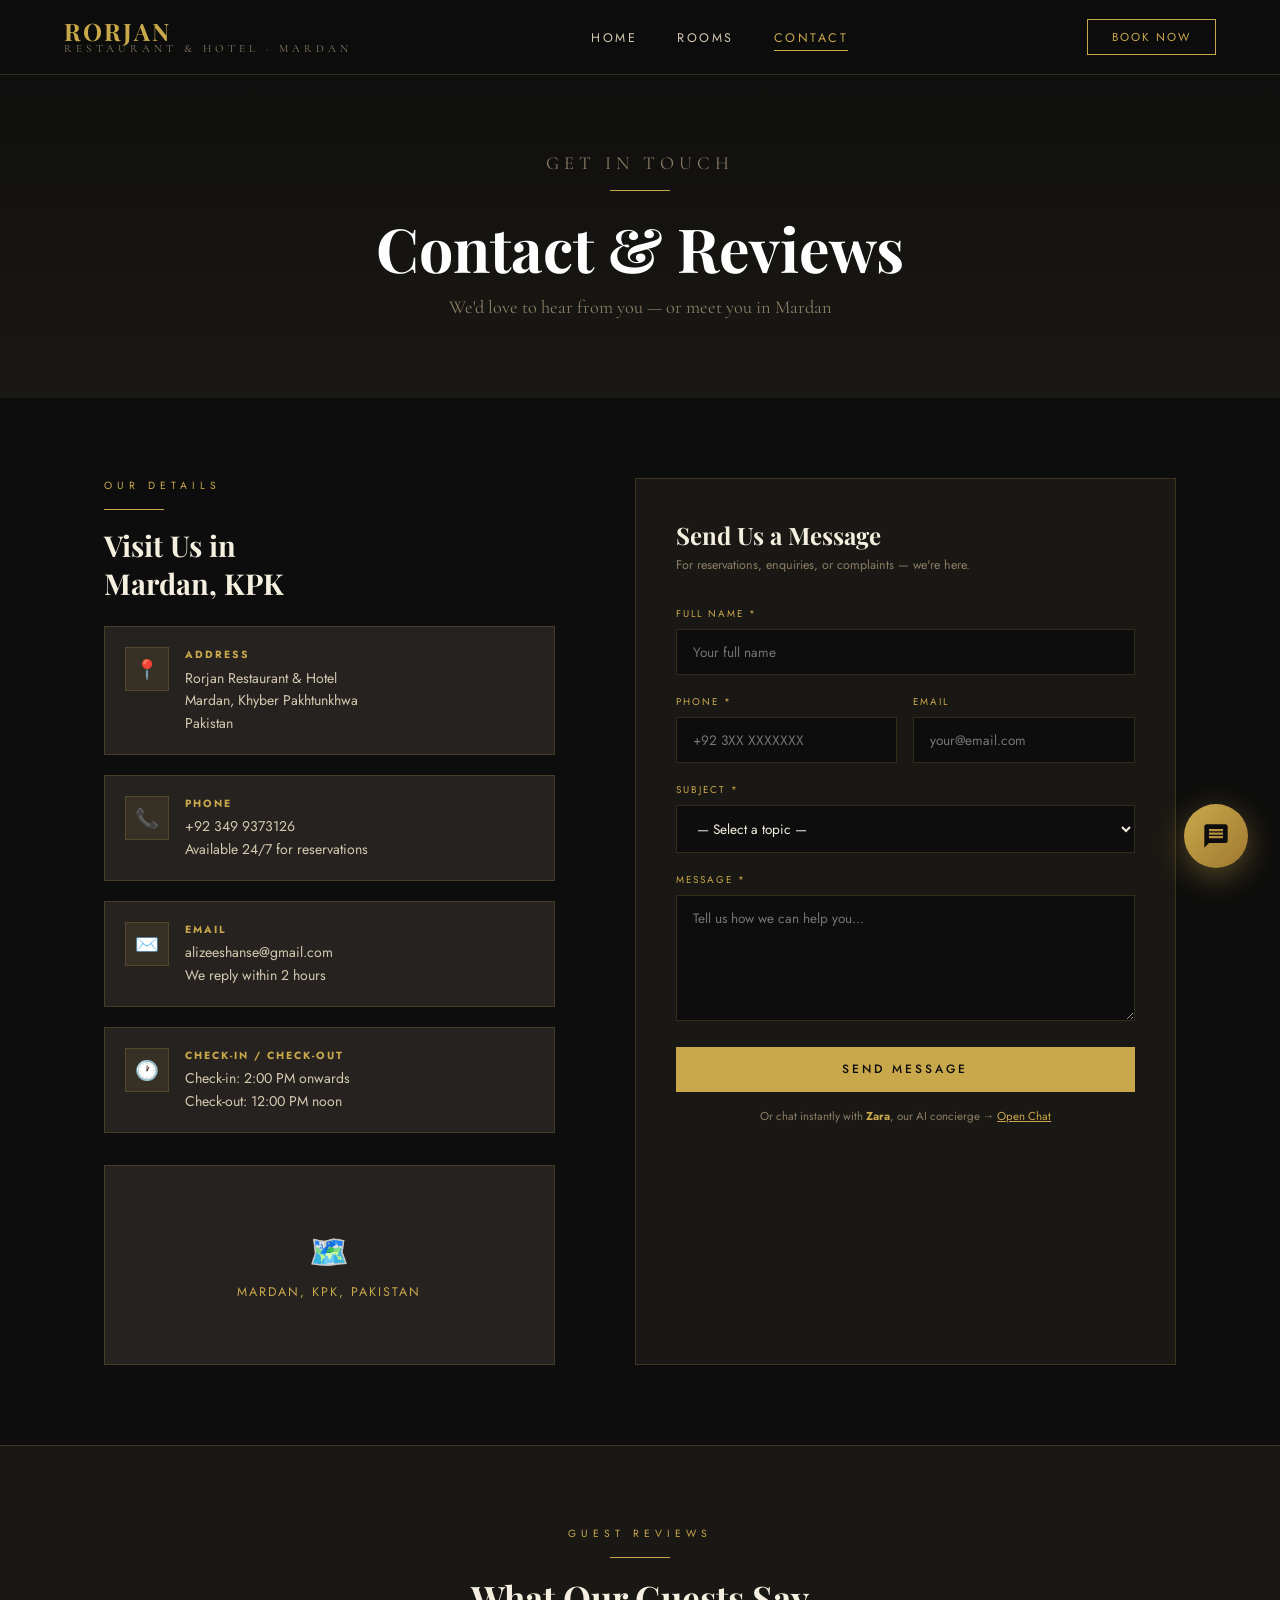
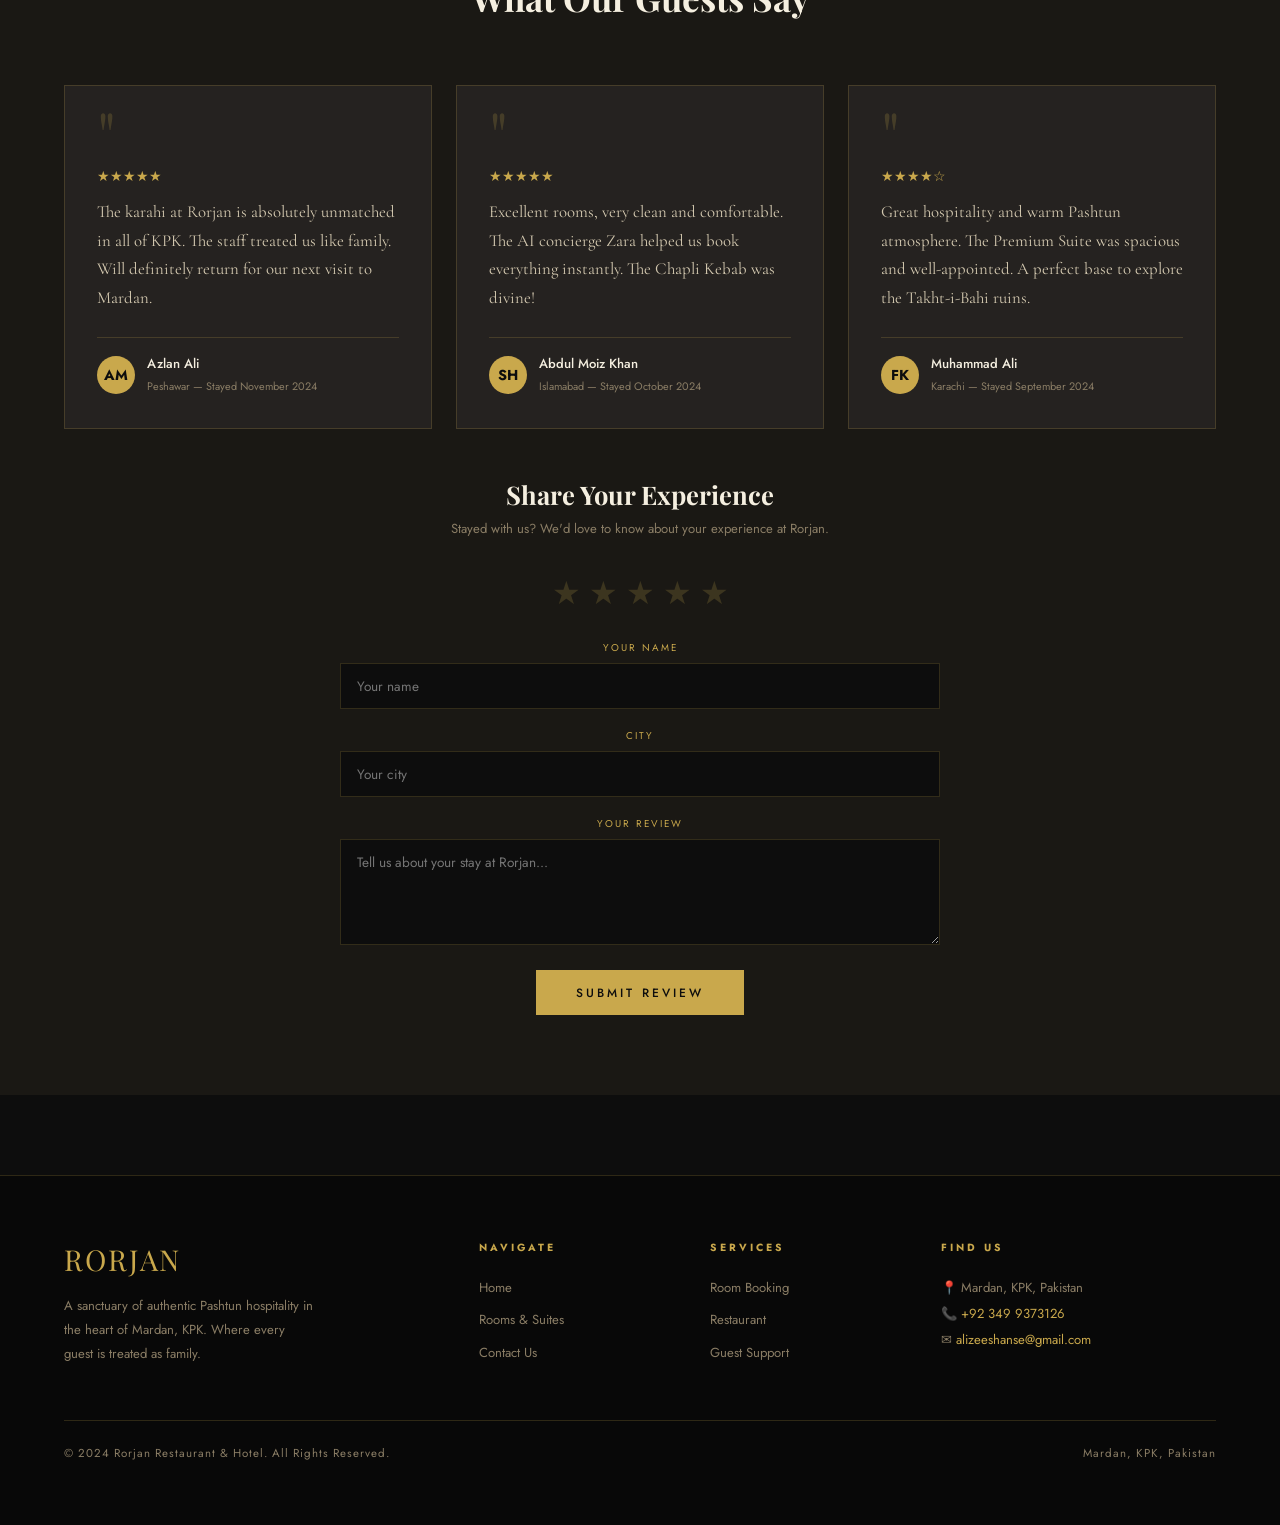
<file: contact.html>
<!DOCTYPE html>
<html lang="en">
<head>
  <meta charset="UTF-8"/>
  <meta name="viewport" content="width=device-width, initial-scale=1.0"/>
  <title>Contact & Reviews — Rorjan Hotel, Mardan</title>
  <link rel="stylesheet" href="/static/style.css"/>
  <style>
    /* ── CONTACT PAGE ── */
    .contact-hero {
      padding: 9rem 4rem 5rem;
      text-align: center;
      background: linear-gradient(to bottom, var(--dark), var(--dark2));
      position: relative;
      overflow: hidden;
    }

    .contact-hero::before {
      content: '';
      position: absolute; inset: 0;
      background: url('https://images.unsplash.com/photo-1520250497591-112f2f40a3f4?w=1600&q=70') center/cover;
      opacity: 0.06;
    }

    .contact-hero h1 {
      font-family: 'Playfair Display', serif;
      font-size: clamp(2.5rem, 5vw, 3.8rem);
      color: var(--white);
      position: relative;
    }

    .contact-hero p {
      font-family: 'Cormorant Garamond', serif;
      font-size: 1.15rem;
      color: var(--text-dim);
      position: relative;
      margin-top: 0.5rem;
    }

    /* Contact Section */
    .contact-section {
      padding: 5rem 4rem;
      display: grid;
      grid-template-columns: 1fr 1.2fr;
      gap: 5rem;
      max-width: 1200px;
      margin: 0 auto;
    }

    .contact-info h2 {
      font-family: 'Playfair Display', serif;
      font-size: 1.8rem;
      color: var(--cream);
      margin: 1rem 0 1.5rem;
    }

    .contact-cards {
      display: flex;
      flex-direction: column;
      gap: 1.2rem;
    }

    .contact-card {
      display: flex;
      align-items: flex-start;
      gap: 1rem;
      padding: 1.25rem;
      background: var(--dark3);
      border: 1px solid var(--border);
      transition: border-color 0.3s;
    }

    .contact-card:hover { border-color: var(--gold); }

    .contact-card .icon-box {
      width: 44px;
      height: 44px;
      background: rgba(201,168,76,0.1);
      border: 1px solid var(--border);
      display: flex;
      align-items: center;
      justify-content: center;
      font-size: 1.2rem;
      flex-shrink: 0;
    }

    .contact-card .info h4 {
      font-size: 0.65rem;
      letter-spacing: 2px;
      text-transform: uppercase;
      color: var(--gold);
      margin-bottom: 0.3rem;
    }

    .contact-card .info p {
      font-size: 0.88rem;
      color: var(--text);
      line-height: 1.6;
    }

    .contact-card .info a {
      color: var(--text);
      text-decoration: none;
      transition: color 0.2s;
    }

    .contact-card .info a:hover { color: var(--gold); }

    /* Map placeholder */
    .map-box {
      margin-top: 2rem;
      height: 200px;
      background: var(--dark3);
      border: 1px solid var(--border);
      display: flex;
      flex-direction: column;
      align-items: center;
      justify-content: center;
      gap: 0.5rem;
      position: relative;
      overflow: hidden;
    }

    .map-box::before {
      content: '';
      position: absolute; inset: 0;
      background: url('https://images.unsplash.com/photo-1569336415962-a4bd9f69cd83?w=600&q=60') center/cover;
      opacity: 0.15;
    }

    .map-box span {
      font-size: 2rem;
      position: relative;
    }

    .map-box p {
      font-size: 0.78rem;
      letter-spacing: 2px;
      color: var(--gold);
      text-transform: uppercase;
      position: relative;
    }

    /* Contact Form */
    .contact-form-wrap {
      background: var(--dark2);
      border: 1px solid var(--border);
      padding: 2.5rem;
    }

    .contact-form-wrap h3 {
      font-family: 'Playfair Display', serif;
      font-size: 1.5rem;
      color: var(--cream);
      margin-bottom: 0.3rem;
    }

    .contact-form-wrap .sub {
      font-size: 0.78rem;
      color: var(--text-dim);
      margin-bottom: 2rem;
    }

    .form-group {
      margin-bottom: 1.2rem;
    }

    .form-group label {
      display: block;
      font-size: 0.62rem;
      letter-spacing: 2px;
      text-transform: uppercase;
      color: var(--gold);
      margin-bottom: 0.5rem;
    }

    .form-group input,
    .form-group select,
    .form-group textarea {
      width: 100%;
      background: var(--dark);
      border: 1px solid var(--border);
      color: var(--cream);
      padding: 0.75rem 1rem;
      font-family: 'Jost', sans-serif;
      font-size: 0.85rem;
      outline: none;
      transition: border-color 0.3s;
      resize: vertical;
    }

    .form-group input:focus,
    .form-group select:focus,
    .form-group textarea:focus { border-color: var(--gold); }

    .form-group select option { background: var(--dark2); }

    .form-row { display: grid; grid-template-columns: 1fr 1fr; gap: 1rem; }

    #contact-success {
      display: none;
      text-align: center;
      padding: 2rem 0;
    }

    #contact-success .icon { font-size: 3rem; margin-bottom: 1rem; }
    #contact-success h4 {
      font-family: 'Playfair Display', serif;
      font-size: 1.4rem;
      color: var(--cream);
    }
    #contact-success p { font-size: 0.82rem; color: var(--text-dim); margin-top: 0.5rem; line-height: 1.7; }

    /* Reviews Section */
    .reviews-section {
      padding: 5rem 4rem;
      background: var(--dark2);
      border-top: 1px solid var(--border);
    }

    .reviews-section .section-header {
      text-align: center;
      margin-bottom: 4rem;
    }

    .reviews-section h2 {
      font-family: 'Playfair Display', serif;
      font-size: 2.2rem;
      color: var(--cream);
    }

    .reviews-grid {
      display: grid;
      grid-template-columns: repeat(3, 1fr);
      gap: 1.5rem;
      max-width: 1200px;
      margin: 0 auto 3rem;
    }

    .review-card {
      background: var(--dark3);
      border: 1px solid var(--border);
      padding: 2rem;
      position: relative;
      transition: border-color 0.3s, transform 0.3s;
    }

    .review-card:hover {
      border-color: var(--gold);
      transform: translateY(-4px);
    }

    .review-card .quote-mark {
      font-family: 'Playfair Display', serif;
      font-size: 4rem;
      color: rgba(201,168,76,0.2);
      line-height: 0.5;
      margin-bottom: 1rem;
    }

    .review-card .stars {
      color: var(--gold);
      font-size: 0.9rem;
      margin-bottom: 0.75rem;
    }

    .review-card p {
      font-family: 'Cormorant Garamond', serif;
      font-size: 1.05rem;
      color: var(--text);
      line-height: 1.7;
      margin-bottom: 1.5rem;
    }

    .review-card .reviewer {
      display: flex;
      align-items: center;
      gap: 0.75rem;
      border-top: 1px solid var(--border);
      padding-top: 1rem;
    }

    .reviewer-avatar {
      width: 38px;
      height: 38px;
      border-radius: 50%;
      background: var(--gold);
      display: flex;
      align-items: center;
      justify-content: center;
      font-weight: 700;
      color: var(--dark);
      font-size: 0.9rem;
      flex-shrink: 0;
    }

    .reviewer-info h5 {
      font-size: 0.82rem;
      color: var(--cream);
      font-weight: 500;
    }

    .reviewer-info span {
      font-size: 0.68rem;
      color: var(--text-dim);
    }

    /* Write Review */
    .write-review {
      max-width: 600px;
      margin: 0 auto;
      text-align: center;
    }

    .write-review h3 {
      font-family: 'Playfair Display', serif;
      font-size: 1.6rem;
      color: var(--cream);
      margin-bottom: 0.5rem;
    }

    .write-review p {
      font-size: 0.82rem;
      color: var(--text-dim);
      margin-bottom: 2rem;
    }

    .star-rating {
      display: flex;
      gap: 0.5rem;
      justify-content: center;
      margin-bottom: 1.5rem;
    }

    .star-rating span {
      font-size: 2rem;
      cursor: pointer;
      color: var(--border);
      transition: color 0.2s, transform 0.2s;
    }

    .star-rating span.active,
    .star-rating span:hover { color: var(--gold); transform: scale(1.2); }

    @media (max-width: 900px) {
      .contact-section { grid-template-columns: 1fr; padding: 3rem 1.5rem; gap: 2rem; }
      .reviews-grid { grid-template-columns: 1fr; }
      .reviews-section { padding: 3rem 1.5rem; }
      .contact-hero { padding: 7rem 1.5rem 3rem; }
    }
  </style>
</head>
<body>

<!-- NAVBAR -->
<nav>
  <div class="nav-logo">
    <span class="brand">RORJAN</span>
    <span class="sub">Restaurant & Hotel · Mardan</span>
  </div>
  <ul class="nav-links">
    <li><a href="/">Home</a></li>
    <li><a href="/rooms">Rooms</a></li>
    <li><a href="/contact" class="active">Contact</a></li>
  </ul>
  <a href="/rooms" class="nav-cta">Book Now</a>
</nav>

<!-- HERO -->
<div class="contact-hero">
  <p class="section-label">Get In Touch</p>
  <div class="gold-line"></div>
  <h1>Contact & Reviews</h1>
  <p>We'd love to hear from you — or meet you in Mardan</p>
</div>

<!-- CONTACT SECTION -->
<section class="contact-section">
  <!-- Info -->
  <div class="contact-info">
    <p class="section-label">Our Details</p>
    <div class="gold-line left"></div>
    <h2>Visit Us in<br>Mardan, KPK</h2>

    <div class="contact-cards">
      <div class="contact-card">
        <div class="icon-box">📍</div>
        <div class="info">
          <h4>Address</h4>
          <p>Rorjan Restaurant & Hotel<br>Mardan, Khyber Pakhtunkhwa<br>Pakistan</p>
        </div>
      </div>
      <div class="contact-card">
        <div class="icon-box">📞</div>
        <div class="info">
          <h4>Phone</h4>
          <p><a href="tel:+923499373126">+92 349 9373126</a><br>Available 24/7 for reservations</p>
        </div>
      </div>
      <div class="contact-card">
        <div class="icon-box">✉️</div>
        <div class="info">
          <h4>Email</h4>
          <p><a href="mailto:alizeeshanse@gmail.com">alizeeshanse@gmail.com</a><br>We reply within 2 hours</p>
        </div>
      </div>
      <div class="contact-card">
        <div class="icon-box">🕐</div>
        <div class="info">
          <h4>Check-in / Check-out</h4>
          <p>Check-in: 2:00 PM onwards<br>Check-out: 12:00 PM noon</p>
        </div>
      </div>
    </div>

    <div class="map-box">
      <span>🗺️</span>
      <p>Mardan, KPK, Pakistan</p>
    </div>
  </div>

  <!-- Form -->
  <div class="contact-form-wrap">
    <div id="contact-form-content">
      <h3>Send Us a Message</h3>
      <p class="sub">For reservations, enquiries, or complaints — we're here.</p>

      <div class="form-group">
        <label>Full Name *</label>
        <input type="text" id="cf-name" placeholder="Your full name"/>
      </div>
      <div class="form-row">
        <div class="form-group">
          <label>Phone *</label>
          <input type="tel" id="cf-phone" placeholder="+92 3XX XXXXXXX"/>
        </div>
        <div class="form-group">
          <label>Email</label>
          <input type="email" id="cf-email" placeholder="your@email.com"/>
        </div>
      </div>
      <div class="form-group">
        <label>Subject *</label>
        <select id="cf-subject">
          <option value="">— Select a topic —</option>
          <option>Room Booking Enquiry</option>
          <option>Restaurant Reservation</option>
          <option>Complaint / Feedback</option>
          <option>General Enquiry</option>
          <option>Corporate / Group Booking</option>
        </select>
      </div>
      <div class="form-group">
        <label>Message *</label>
        <textarea id="cf-message" rows="5" placeholder="Tell us how we can help you..."></textarea>
      </div>
      <button class="btn-gold" style="width:100%;" onclick="submitContact()">Send Message</button>
      <p style="font-size:0.72rem;color:var(--text-dim);text-align:center;margin-top:1rem;">
        Or chat instantly with <strong style="color:var(--gold)">Zara</strong>, our AI concierge →
        <a href="#" style="color:var(--gold)" onclick="toggleChat();return false;">Open Chat</a>
      </p>
    </div>

    <div id="contact-success">
      <div class="icon">✅</div>
      <h4>Message Sent!</h4>
      <p>Thank you, <span id="success-name"></span>. We've received your message and will get back to you within 2 hours. For urgent needs, call us at <strong style="color:var(--gold)">+92 349 9373126</strong>.</p>
      <button class="btn-outline" style="margin-top:1.5rem;" onclick="resetContact()">Send Another</button>
    </div>
  </div>
</section>

<!-- REVIEWS SECTION -->
<section class="reviews-section">
  <div class="section-header">
    <p class="section-label">Guest Reviews</p>
    <div class="gold-line"></div>
    <h2>What Our Guests Say</h2>
  </div>

  <div class="reviews-grid" id="reviews-grid">
    <div class="review-card">
      <div class="quote-mark">"</div>
      <div class="stars">★★★★★</div>
      <p>The karahi at Rorjan is absolutely unmatched in all of KPK. The staff treated us like family. Will definitely return for our next visit to Mardan.</p>
      <div class="reviewer">
        <div class="reviewer-avatar">AM</div>
        <div class="reviewer-info">
          <h5>Azlan Ali</h5>
          <span>Peshawar — Stayed November 2024</span>
        </div>
      </div>
    </div>
    <div class="review-card">
      <div class="quote-mark">"</div>
      <div class="stars">★★★★★</div>
      <p>Excellent rooms, very clean and comfortable. The AI concierge Zara helped us book everything instantly. The Chapli Kebab was divine!</p>
      <div class="reviewer">
        <div class="reviewer-avatar">SH</div>
        <div class="reviewer-info">
          <h5>Abdul Moiz Khan</h5>
          <span>Islamabad — Stayed October 2024</span>
        </div>
      </div>
    </div>
    <div class="review-card">
      <div class="quote-mark">"</div>
      <div class="stars">★★★★☆</div>
      <p>Great hospitality and warm Pashtun atmosphere. The Premium Suite was spacious and well-appointed. A perfect base to explore the Takht-i-Bahi ruins.</p>
      <div class="reviewer">
        <div class="reviewer-avatar">FK</div>
        <div class="reviewer-info">
          <h5>Muhammad Ali</h5>
          <span>Karachi — Stayed September 2024</span>
        </div>
      </div>
    </div>
  </div>

  <!-- Write a Review -->
  <div class="write-review">
    <h3>Share Your Experience</h3>
    <p>Stayed with us? We'd love to know about your experience at Rorjan.</p>

    <div id="review-form">
      <div class="star-rating" id="star-rating">
        <span onclick="setRating(1)">★</span>
        <span onclick="setRating(2)">★</span>
        <span onclick="setRating(3)">★</span>
        <span onclick="setRating(4)">★</span>
        <span onclick="setRating(5)">★</span>
      </div>
      <div class="form-group">
        <label>Your Name</label>
        <input type="text" id="r-name" placeholder="Your name"/>
      </div>
      <div class="form-group">
        <label>City</label>
        <input type="text" id="r-city" placeholder="Your city"/>
      </div>
      <div class="form-group">
        <label>Your Review</label>
        <textarea id="r-text" rows="4" placeholder="Tell us about your stay at Rorjan..."></textarea>
      </div>
      <button class="btn-gold" onclick="submitReview()">Submit Review</button>
    </div>

    <div id="review-success" style="display:none;padding:2rem 0;">
      <div style="font-size:2.5rem;margin-bottom:1rem;">🌟</div>
      <h4 style="font-family:'Playfair Display',serif;color:var(--cream);">Shukria! Thank You!</h4>
      <p style="font-size:0.82rem;color:var(--text-dim);margin-top:0.5rem;">Your review has been submitted and will be featured on our page. We truly appreciate your feedback.</p>
      <button class="btn-outline" style="margin-top:1rem;" onclick="resetReview()">Write Another</button>
    </div>
  </div>
</section>

<!-- FOOTER -->
<footer>
  <div class="footer-grid">
    <div class="footer-brand">
      <div class="brand">RORJAN</div>
      <p>A sanctuary of authentic Pashtun hospitality in the heart of Mardan, KPK. Where every guest is treated as family.</p>
    </div>
    <div>
      <h5>Navigate</h5>
      <ul>
        <li><a href="/">Home</a></li>
        <li><a href="/rooms">Rooms & Suites</a></li>
        <li><a href="/contact">Contact Us</a></li>
      </ul>
    </div>
    <div>
      <h5>Services</h5>
      <ul>
        <li><a href="#" onclick="quickAction('I want to book a room'); toggleChat(); return false;">Room Booking</a></li>
        <li><a href="#" onclick="quickAction('I want to order food'); toggleChat(); return false;">Restaurant</a></li>
        <li><a href="#" onclick="quickAction('I have a complaint'); toggleChat(); return false;">Guest Support</a></li>
      </ul>
    </div>
    <div class="footer-contact">
      <h5>Find Us</h5>
      <p>📍 Mardan, KPK, Pakistan</p>
      <p>📞 <a href="tel:+923499373126">+92 349 9373126</a></p>
      <p>✉ <a href="mailto:alizeeshanse@gmail.com">alizeeshanse@gmail.com</a></p>
    </div>
  </div>
  <div class="footer-bottom">
    <p>© 2024 Rorjan Restaurant & Hotel. All Rights Reserved.</p>
    <p>Mardan, KPK, Pakistan</p>
  </div>
</footer>

<!-- AI AGENT WIDGET -->
<button id="ai-agent-btn" title="Chat with Zara" ;onclick="quickAction('what zara offers'); onclick="toggleChat()">
  <svg viewBox="0 0 24 24"><path d="M20 2H4c-1.1 0-2 .9-2 2v18l4-4h14c1.1 0 2-.9 2-2V4c0-1.1-.9-2-2-2zm-2 12H6v-2h12v2zm0-3H6V9h12v2zm0-3H6V6h12v2z"/></svg>
</button>

<div id="ai-chat-panel">
  <div class="chat-header">
    <div class="agent-avatar">🌟</div>
    <div class="agent-info">
      <h4>Zara — AI Concierge</h4>
      <span>● Online Now</span>
    </div>
    <button class="close-btn">✕</button>
  </div>
  <div class="quick-actions">
    <button class="quick-btn" onclick="quickAction('I want to book a room')">🛏 Book Room</button>
    <button class="quick-btn" onclick="quickAction('I want to order food')">🍽 Order Food</button>
    <button class="quick-btn" onclick="quickAction('I have a complaint')">📢 Complaint</button>
    <button class="quick-btn" onclick="quickAction('I want to leave a review')">⭐ Review</button>
    <button class="quick-btn" onclick="quickAction('What are local attractions in Mardan?')">🗺 Explore</button>
  </div>
  <div class="chat-messages" id="chat-messages"></div>
  <div class="chat-input-area">
    <input type="text" id="chat-input" placeholder="Ask Zara anything..." autocomplete="off"/>
    <button class="send-btn">
      <svg viewBox="0 0 24 24"><path d="M2.01 21L23 12 2.01 3 2 10l15 2-15 2z"/></svg>
    </button>
  </div>
</div>

<script src="/static/agent.js"></script>
<script>
  let selectedRating = 0;

  function setRating(val) {
    selectedRating = val;
    document.querySelectorAll('#star-rating span').forEach((s, i) => {
      s.classList.toggle('active', i < val);
    });
  }

  async function submitContact() {
    const name = document.getElementById('cf-name').value.trim();
    const phone = document.getElementById('cf-phone').value.trim();
    const subject = document.getElementById('cf-subject').value;
    const msg = document.getElementById('cf-message').value.trim();

    if (!name || !phone || !subject || !msg) {
      alert('Please fill all required fields.');
      return;
    }

    try {
      await fetch('/api/contact', {
        method: 'POST',
        headers: { 'Content-Type': 'application/json' },
        body: JSON.stringify({
          name, phone,
          email: document.getElementById('cf-email').value,
          subject, message: msg,
          timestamp: new Date().toISOString()
        })
      });
    } catch(e) {}

    document.getElementById('success-name').textContent = name;
    document.getElementById('contact-form-content').style.display = 'none';
    document.getElementById('contact-success').style.display = 'block';
  }

  function resetContact() {
    document.getElementById('contact-form-content').style.display = 'block';
    document.getElementById('contact-success').style.display = 'none';
    ['cf-name','cf-phone','cf-email','cf-message'].forEach(id => document.getElementById(id).value = '');
    document.getElementById('cf-subject').value = '';
  }

  async function submitReview() {
    const name = document.getElementById('r-name').value.trim();
    const city = document.getElementById('r-city').value.trim();
    const text = document.getElementById('r-text').value.trim();

    if (!name || !text || selectedRating === 0) {
      alert('Please fill your name, select a rating, and write your review.');
      return;
    }

    const stars = '★'.repeat(selectedRating) + '☆'.repeat(5 - selectedRating);

    // Add review to grid
    const grid = document.getElementById('reviews-grid');
    const card = document.createElement('div');
    card.className = 'review-card';
    card.innerHTML = `
      <div class="quote-mark">"</div>
      <div class="stars">${stars}</div>
      <p>${text}</p>
      <div class="reviewer">
        <div class="reviewer-avatar">${name.slice(0,2).toUpperCase()}</div>
        <div class="reviewer-info">
          <h5>${name}</h5>
          <span>${city || 'Pakistan'} — Just now</span>
        </div>
      </div>
    `;
    grid.appendChild(card);

    // Save to backend
    try {
      await fetch('/api/review', {
        method: 'POST',
        headers: { 'Content-Type': 'application/json' },
        body: JSON.stringify({ name, city, text, rating: selectedRating, timestamp: new Date().toISOString() })
      });
    } catch(e) {}

    document.getElementById('review-form').style.display = 'none';
    document.getElementById('review-success').style.display = 'block';
  }

  function resetReview() {
    selectedRating = 0;
    document.querySelectorAll('#star-rating span').forEach(s => s.classList.remove('active'));
    ['r-name','r-city','r-text'].forEach(id => document.getElementById(id).value = '');
    document.getElementById('review-form').style.display = 'block';
    document.getElementById('review-success').style.display = 'none';
  }
</script>
</body>
</html>
</file>
<file: static/style.css>
@import url('https://fonts.googleapis.com/css2?family=Playfair+Display:ital,wght@0,400;0,600;0,700;1,400&family=Cormorant+Garamond:wght@300;400;500&family=Jost:wght@300;400;500&display=swap');

:root {
  --gold: #C9A84C;
  --gold-light: #E8C97A;
  --dark: #0D0D0D;
  --dark2: #1A1814;
  --dark3: #252220;
  --cream: #F5EFE0;
  --cream2: #EDE4CF;
  --text: #D4C9B0;
  --text-dim: #8A7D65;
  --white: #FEFEFE;
  --border: rgba(201,168,76,0.2);
}

* { margin: 0; padding: 0; box-sizing: border-box; }

html { scroll-behavior: smooth; }

body {
  font-family: 'Jost', sans-serif;
  background: var(--dark);
  color: var(--text);
  min-height: 100vh;
  overflow-x: hidden;
}

/* ─── NAVBAR ─── */
nav {
  position: fixed;
  top: 0; left: 0; right: 0;
  z-index: 1000;
  display: flex;
  align-items: center;
  justify-content: space-between;
  padding: 1.2rem 4rem;
  background: rgba(13,13,13,0.85);
  backdrop-filter: blur(20px);
  border-bottom: 1px solid var(--border);
  transition: all 0.4s ease;
}

.nav-logo {
  display: flex;
  flex-direction: column;
  line-height: 1;
}

.nav-logo .brand {
  font-family: 'Playfair Display', serif;
  font-size: 1.5rem;
  font-weight: 700;
  color: var(--gold);
  letter-spacing: 2px;
}

.nav-logo .sub {
  font-family: 'Cormorant Garamond', serif;
  font-size: 0.7rem;
  color: var(--text-dim);
  letter-spacing: 4px;
  text-transform: uppercase;
}

.nav-links {
  display: flex;
  gap: 2.5rem;
  list-style: none;
}

.nav-links a {
  font-family: 'Jost', sans-serif;
  font-size: 0.78rem;
  font-weight: 400;
  letter-spacing: 2.5px;
  text-transform: uppercase;
  color: var(--text);
  text-decoration: none;
  position: relative;
  transition: color 0.3s;
}

.nav-links a::after {
  content: '';
  position: absolute;
  bottom: -4px; left: 0;
  width: 0; height: 1px;
  background: var(--gold);
  transition: width 0.3s ease;
}

.nav-links a:hover, .nav-links a.active {
  color: var(--gold);
}

.nav-links a:hover::after, .nav-links a.active::after {
  width: 100%;
}

.nav-cta {
  padding: 0.55rem 1.5rem;
  border: 1px solid var(--gold);
  color: var(--gold) !important;
  font-size: 0.72rem !important;
  letter-spacing: 2px !important;
  text-transform: uppercase;
  text-decoration: none;
  font-family: 'Jost', sans-serif;
  transition: all 0.3s ease;
  cursor: pointer;
  background: transparent;
}

.nav-cta:hover {
  background: var(--gold) !important;
  color: var(--dark) !important;
}

/* ─── GOLD DIVIDER ─── */
.gold-line {
  width: 60px;
  height: 1px;
  background: var(--gold);
  margin: 1rem auto;
}

.gold-line.left { margin: 1rem 0; }

/* ─── SECTION LABEL ─── */
.section-label {
  font-family: 'Jost', sans-serif;
  font-size: 0.65rem;
  letter-spacing: 5px;
  text-transform: uppercase;
  color: var(--gold);
  margin-bottom: 0.5rem;
}

/* ─── BUTTONS ─── */
.btn-gold {
  display: inline-block;
  padding: 0.85rem 2.5rem;
  background: var(--gold);
  color: var(--dark);
  font-family: 'Jost', sans-serif;
  font-size: 0.75rem;
  font-weight: 500;
  letter-spacing: 3px;
  text-transform: uppercase;
  text-decoration: none;
  border: none;
  cursor: pointer;
  transition: all 0.3s ease;
  position: relative;
  overflow: hidden;
}

.btn-gold::after {
  content: '';
  position: absolute;
  inset: 0;
  background: rgba(255,255,255,0.15);
  transform: translateX(-100%);
  transition: transform 0.3s ease;
}

.btn-gold:hover::after { transform: translateX(0); }

.btn-outline {
  display: inline-block;
  padding: 0.85rem 2.5rem;
  background: transparent;
  color: var(--gold);
  font-family: 'Jost', sans-serif;
  font-size: 0.75rem;
  font-weight: 400;
  letter-spacing: 3px;
  text-transform: uppercase;
  text-decoration: none;
  border: 1px solid var(--gold);
  cursor: pointer;
  transition: all 0.3s ease;
}

.btn-outline:hover {
  background: var(--gold);
  color: var(--dark);
}

/* ─── AI AGENT WIDGET ─── */
#ai-agent-btn {
  position: fixed;
  bottom: 2rem;
  right: 2rem;
  z-index: 9999;
  width: 64px;
  height: 64px;
  border-radius: 50%;
  background: linear-gradient(135deg, var(--gold), #A07830);
  border: none;
  cursor: pointer;
  display: flex;
  align-items: center;
  justify-content: center;
  box-shadow: 0 8px 32px rgba(201,168,76,0.4);
  transition: all 0.3s ease;
  animation: pulse-ring 2.5s infinite;
}

#ai-agent-btn:hover {
  transform: scale(1.1);
  box-shadow: 0 12px 40px rgba(201,168,76,0.6);
}

@keyframes pulse-ring {
  0% { box-shadow: 0 0 0 0 rgba(201,168,76,0.5), 0 8px 32px rgba(201,168,76,0.4); }
  70% { box-shadow: 0 0 0 16px rgba(201,168,76,0), 0 8px 32px rgba(201,168,76,0.4); }
  100% { box-shadow: 0 0 0 0 rgba(201,168,76,0), 0 8px 32px rgba(201,168,76,0.4); }
}

#ai-agent-btn svg { width: 28px; height: 28px; fill: var(--dark); }

#ai-chat-panel {
  position: fixed;
  bottom: 6.5rem;
  right: 2rem;
  z-index: 9998;
  width: 380px;
  max-height: 580px;
  background: var(--dark2);
  border: 1px solid var(--border);
  border-radius: 4px;
  display: flex;
  flex-direction: column;
  box-shadow: 0 24px 80px rgba(0,0,0,0.8);
  transform: translateY(20px) scale(0.97);
  opacity: 0;
  pointer-events: none;
  transition: all 0.35s cubic-bezier(0.175, 0.885, 0.32, 1.275);
}

#ai-chat-panel.open {
  transform: translateY(0) scale(1);
  opacity: 1;
  pointer-events: all;
}

.chat-header {
  padding: 1rem 1.25rem;
  border-bottom: 1px solid var(--border);
  display: flex;
  align-items: center;
  gap: 0.75rem;
  background: var(--dark3);
}

.chat-header .agent-avatar {
  width: 36px;
  height: 36px;
  border-radius: 50%;
  background: linear-gradient(135deg, var(--gold), #A07830);
  display: flex;
  align-items: center;
  justify-content: center;
  font-size: 1.1rem;
  flex-shrink: 0;
}

.chat-header .agent-info h4 {
  font-family: 'Playfair Display', serif;
  font-size: 0.9rem;
  color: var(--cream);
  font-weight: 600;
}

.chat-header .agent-info span {
  font-size: 0.65rem;
  color: #5CBA6A;
  letter-spacing: 1px;
}

.chat-header .close-btn {
  margin-left: auto;
  background: none;
  border: none;
  color: var(--text-dim);
  cursor: pointer;
  font-size: 1.2rem;
  transition: color 0.2s;
}

.chat-header .close-btn:hover { color: var(--gold); }

.chat-messages {
  flex: 1;
  overflow-y: auto;
  padding: 1rem;
  display: flex;
  flex-direction: column;
  gap: 0.85rem;
  scroll-behavior: smooth;
}

.chat-messages::-webkit-scrollbar { width: 4px; }
.chat-messages::-webkit-scrollbar-track { background: transparent; }
.chat-messages::-webkit-scrollbar-thumb { background: var(--border); border-radius: 4px; }

.msg {
  display: flex;
  flex-direction: column;
  max-width: 85%;
  animation: msgIn 0.3s ease;
}

@keyframes msgIn {
  from { opacity: 0; transform: translateY(8px); }
  to { opacity: 1; transform: translateY(0); }
}

.msg.user { align-self: flex-end; align-items: flex-end; }
.msg.bot { align-self: flex-start; align-items: flex-start; }

.msg .bubble {
  padding: 0.65rem 0.9rem;
  border-radius: 2px;
  font-size: 0.82rem;
  line-height: 1.6;
}

.msg.user .bubble {
  background: var(--gold);
  color: var(--dark);
  font-weight: 500;
  border-radius: 12px 12px 2px 12px;
}

.msg.bot .bubble {
  background: var(--dark3);
  color: var(--text);
  border: 1px solid var(--border);
  border-radius: 2px 12px 12px 12px;
}

.msg .time {
  font-size: 0.6rem;
  color: var(--text-dim);
  margin-top: 3px;
}

.typing-indicator {
  display: flex;
  gap: 4px;
  padding: 0.65rem 0.9rem;
  background: var(--dark3);
  border: 1px solid var(--border);
  border-radius: 2px 12px 12px 12px;
  width: fit-content;
}

.typing-indicator span {
  width: 6px;
  height: 6px;
  border-radius: 50%;
  background: var(--gold);
  animation: typing 1.2s infinite;
}

.typing-indicator span:nth-child(2) { animation-delay: 0.2s; }
.typing-indicator span:nth-child(3) { animation-delay: 0.4s; }

@keyframes typing {
  0%, 60%, 100% { transform: translateY(0); opacity: 0.4; }
  30% { transform: translateY(-6px); opacity: 1; }
}

.chat-input-area {
  padding: 0.75rem;
  border-top: 1px solid var(--border);
  display: flex;
  gap: 0.5rem;
  background: var(--dark3);
}

.chat-input-area input {
  flex: 1;
  background: var(--dark);
  border: 1px solid var(--border);
  color: var(--cream);
  padding: 0.6rem 0.9rem;
  font-family: 'Jost', sans-serif;
  font-size: 0.8rem;
  outline: none;
  border-radius: 2px;
  transition: border-color 0.3s;
}

.chat-input-area input:focus { border-color: var(--gold); }
.chat-input-area input::placeholder { color: var(--text-dim); }

.chat-input-area button {
  width: 40px;
  height: 40px;
  background: var(--gold);
  border: none;
  cursor: pointer;
  display: flex;
  align-items: center;
  justify-content: center;
  border-radius: 2px;
  transition: all 0.2s;
  flex-shrink: 0;
}

.chat-input-area button:hover { background: var(--gold-light); }
.chat-input-area button svg { width: 16px; height: 16px; fill: var(--dark); }

.quick-actions {
  padding: 0.5rem 1rem;
  display: flex;
  flex-wrap: wrap;
  gap: 0.4rem;
  border-bottom: 1px solid var(--border);
}

.quick-btn {
  padding: 0.3rem 0.7rem;
  font-size: 0.65rem;
  border: 1px solid var(--border);
  background: transparent;
  color: var(--text-dim);
  cursor: pointer;
  border-radius: 20px;
  font-family: 'Jost', sans-serif;
  transition: all 0.2s;
  letter-spacing: 0.5px;
}

.quick-btn:hover {
  border-color: var(--gold);
  color: var(--gold);
}

/* ─── PAGE HERO ─── */
.page-hero {
  padding: 8rem 4rem 5rem;
  background: linear-gradient(to bottom, var(--dark), var(--dark2));
  text-align: center;
  position: relative;
  overflow: hidden;
}

.page-hero::before {
  content: '';
  position: absolute;
  top: 0; left: 0; right: 0; bottom: 0;
  background: url('https://images.unsplash.com/photo-1566073771259-6a8506099945?w=1600&q=80') center/cover;
  opacity: 0.08;
}

.page-hero h1 {
  font-family: 'Playfair Display', serif;
  font-size: clamp(2.5rem, 5vw, 4rem);
  color: var(--cream);
  font-weight: 700;
  position: relative;
}

.page-hero p {
  font-family: 'Cormorant Garamond', serif;
  font-size: 1.2rem;
  color: var(--text-dim);
  margin-top: 0.5rem;
  position: relative;
}

/* ─── FOOTER ─── */
footer {
  background: #080808;
  border-top: 1px solid var(--border);
  padding: 4rem;
  margin-top: 5rem;
}

.footer-grid {
  display: grid;
  grid-template-columns: 2fr 1fr 1fr 1.5fr;
  gap: 3rem;
  margin-bottom: 3rem;
}

.footer-brand .brand {
  font-family: 'Playfair Display', serif;
  font-size: 1.8rem;
  color: var(--gold);
  letter-spacing: 2px;
}

.footer-brand p {
  margin-top: 1rem;
  font-size: 0.82rem;
  line-height: 1.8;
  color: var(--text-dim);
  max-width: 250px;
}

footer h5 {
  font-family: 'Jost', sans-serif;
  font-size: 0.65rem;
  letter-spacing: 3px;
  text-transform: uppercase;
  color: var(--gold);
  margin-bottom: 1.2rem;
}

footer ul { list-style: none; }
footer ul li { margin-bottom: 0.6rem; }
footer ul a {
  color: var(--text-dim);
  text-decoration: none;
  font-size: 0.82rem;
  transition: color 0.2s;
}
footer ul a:hover { color: var(--gold); }

.footer-contact p {
  font-size: 0.82rem;
  color: var(--text-dim);
  line-height: 2;
}

.footer-contact a {
  color: var(--gold);
  text-decoration: none;
}

.footer-bottom {
  border-top: 1px solid var(--border);
  padding-top: 1.5rem;
  display: flex;
  justify-content: space-between;
  align-items: center;
}

.footer-bottom p {
  font-size: 0.72rem;
  color: var(--text-dim);
  letter-spacing: 1px;
}

/* ─── UTILITY ─── */
.container { max-width: 1200px; margin: 0 auto; padding: 0 2rem; }
.text-gold { color: var(--gold); }
.text-cream { color: var(--cream); }
.mt-1 { margin-top: 0.5rem; }
.mt-2 { margin-top: 1rem; }
.mt-3 { margin-top: 2rem; }

/* ─── RESPONSIVE ─── */
@media (max-width: 768px) {
  nav { padding: 1rem 1.5rem; }
  .nav-links { display: none; }
  #ai-chat-panel { width: calc(100vw - 2rem); right: 1rem; }
  .footer-grid { grid-template-columns: 1fr 1fr; }
  .page-hero { padding: 7rem 1.5rem 3rem; }
}
</file>
